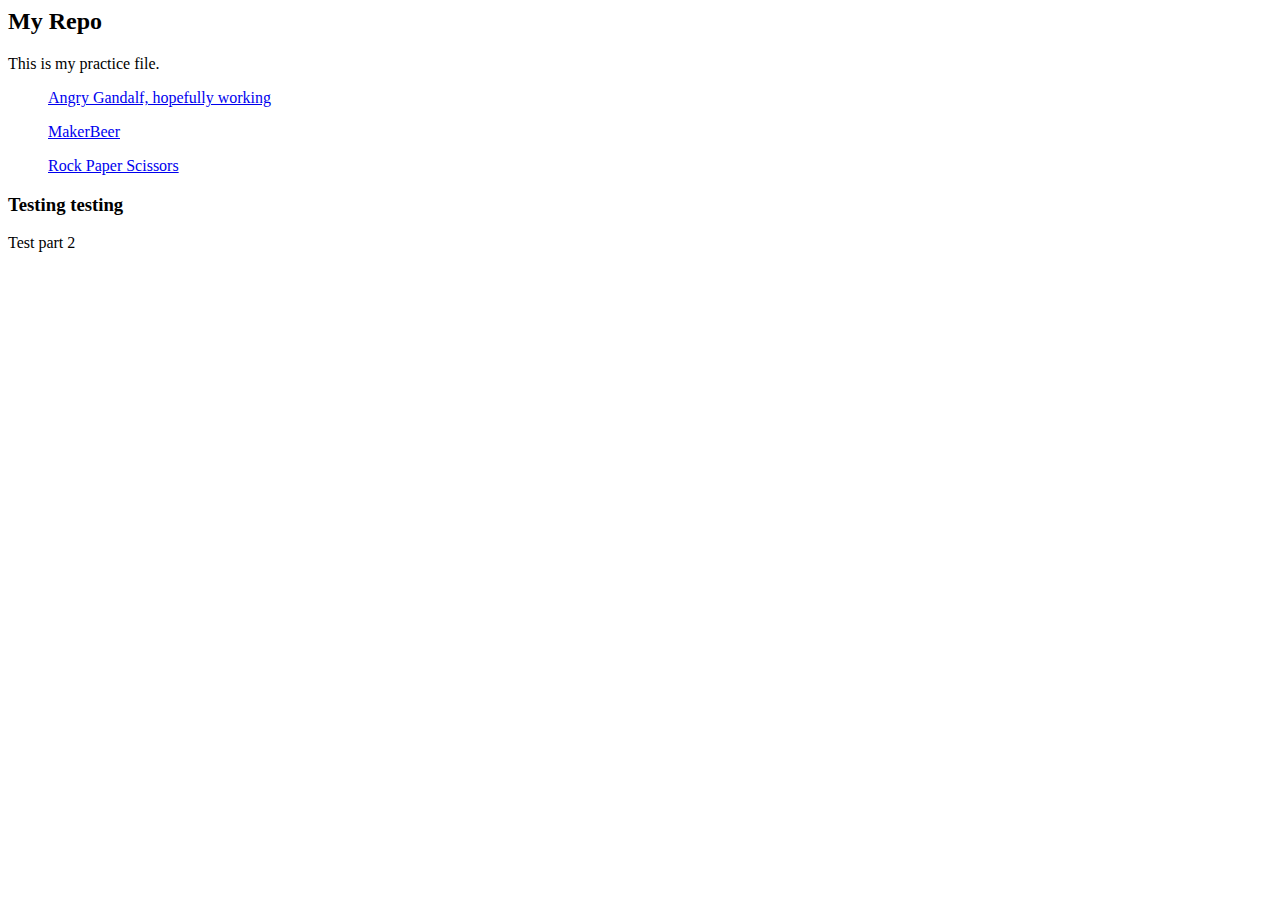
<file: index.html>
<html>
<head>
	<title>Main Page</title>
</head>
<body>

<div>
<h2>My Repo</h2>
<p>This is my practice file.</p>
<ul><a href="http://jessicatuan.github.io/exercises/angry-gandalf.html">Angry Gandalf, hopefully working<a></ul>
<ul><a href="http://jessicatuan.github.io/exercises/beer.html">MakerBeer</a></ul>
<ul><a href="http://jessicatuan.github.io/exercises/rps.html">Rock Paper Scissors</a></ul>

	
</div>

<h3>Testing testing</h3>
<p>Test part 2</p>
<script>

var divideBy = function(num1, num2) {
	return num1/num2;
};

var result = divideBy(50, 2);
console.log('Result should be 25:', result);

result = divideBy(40, 10);
console.log('Result should be 4:', result);

result = divideBy(99, 3);
console.log('Result should be 33:', result);

</script>
</body>
</html>
</file>
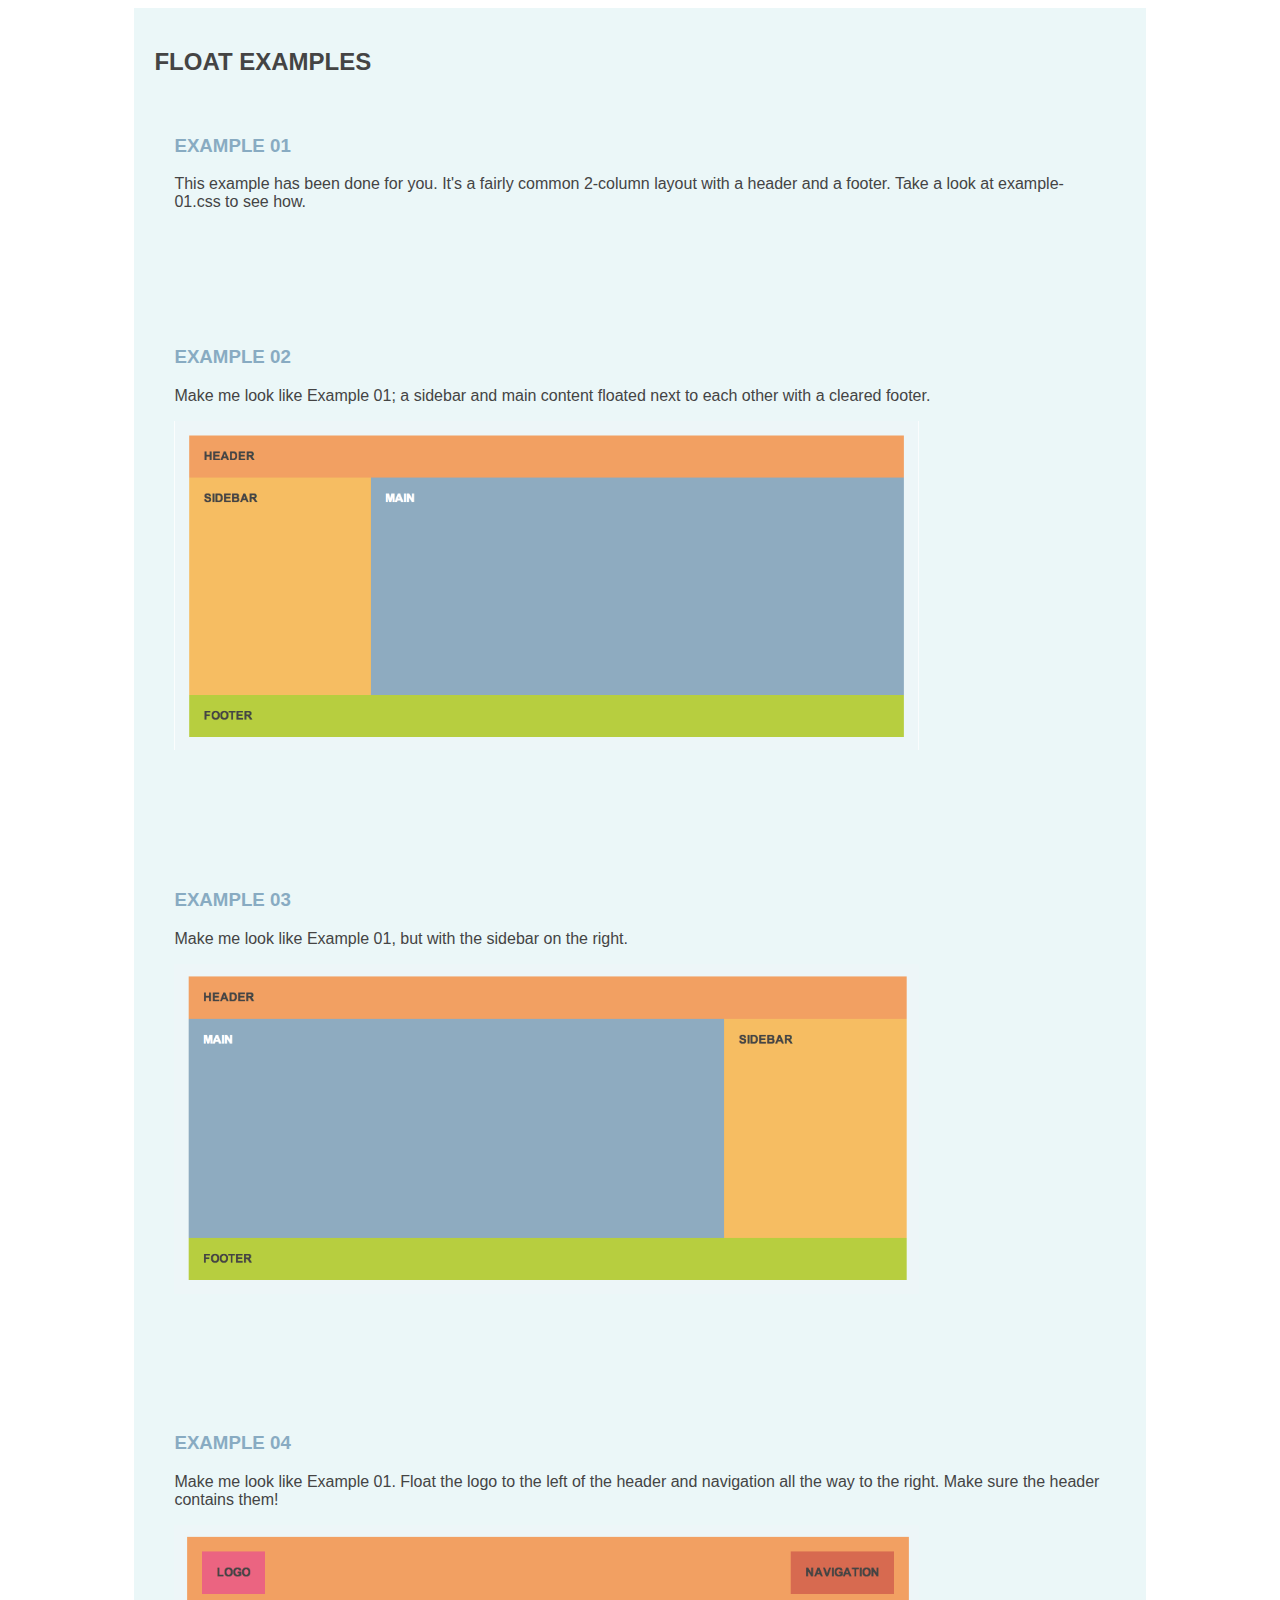
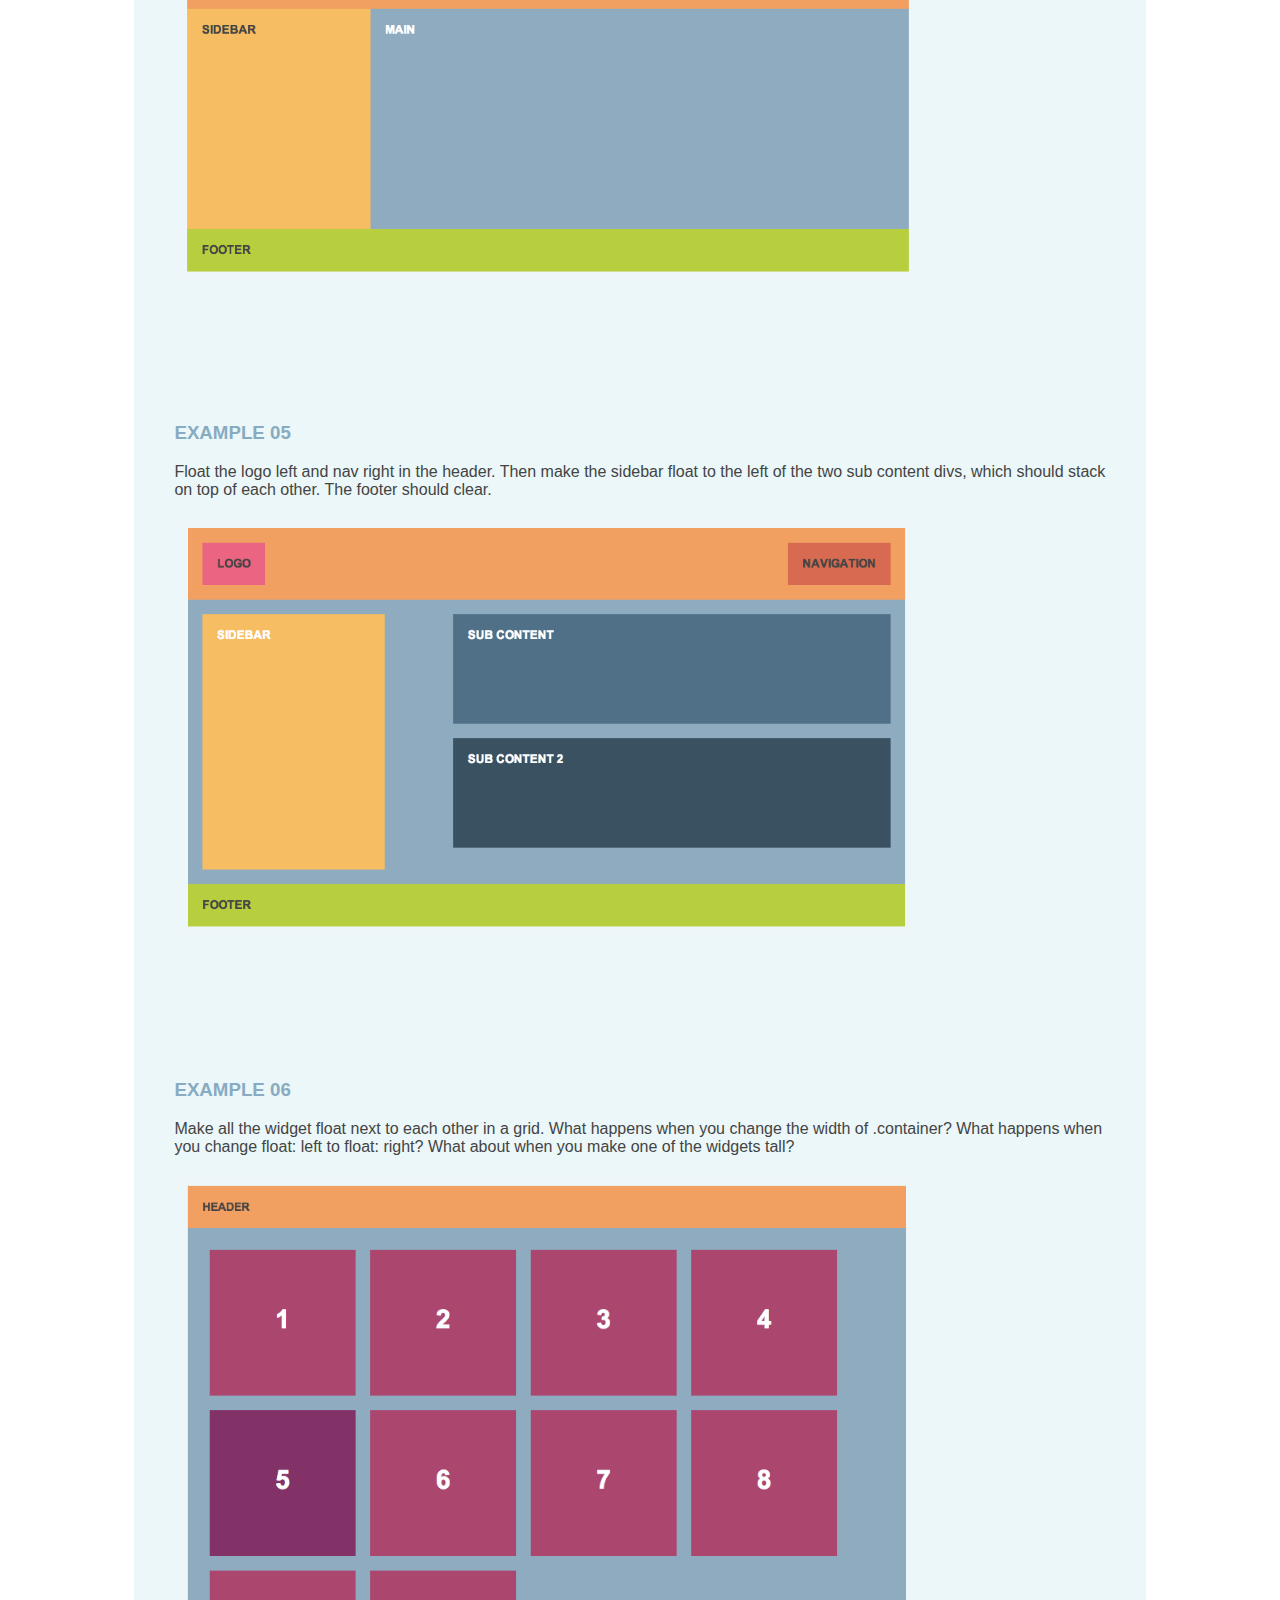
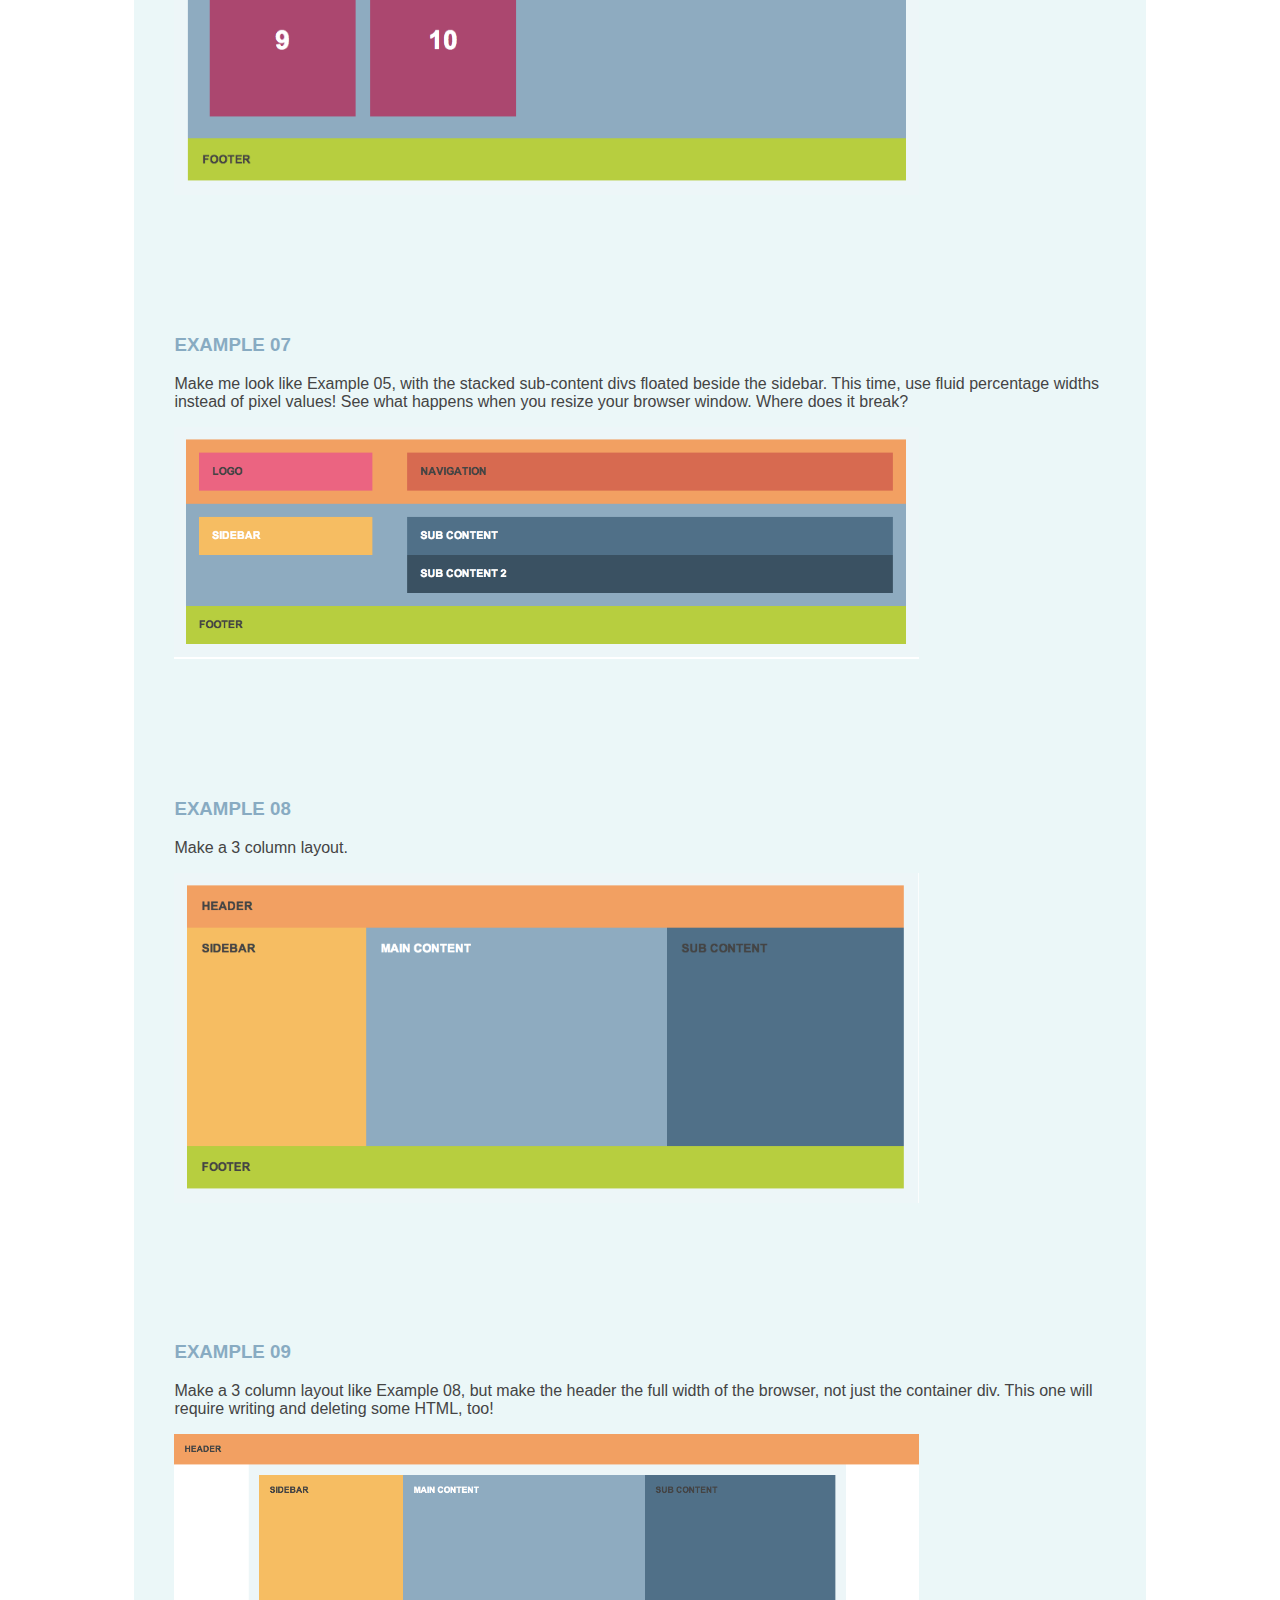
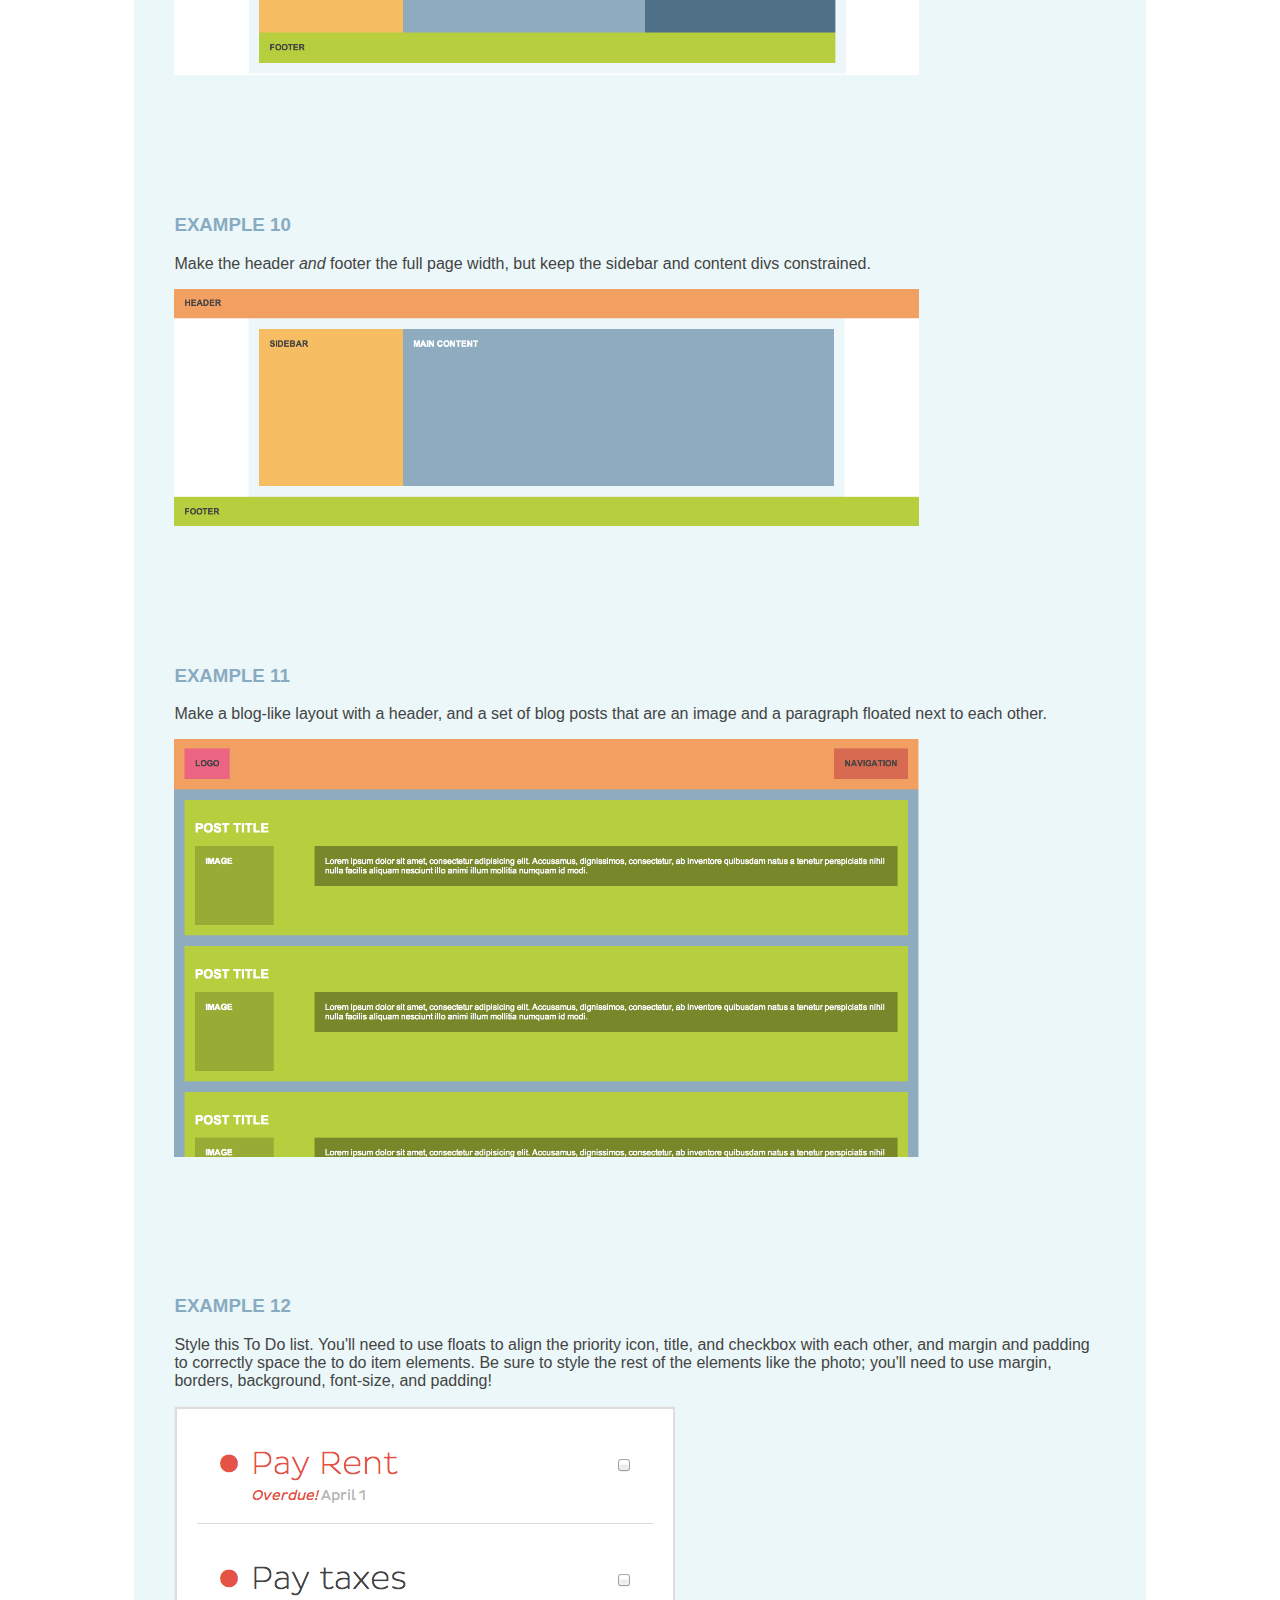
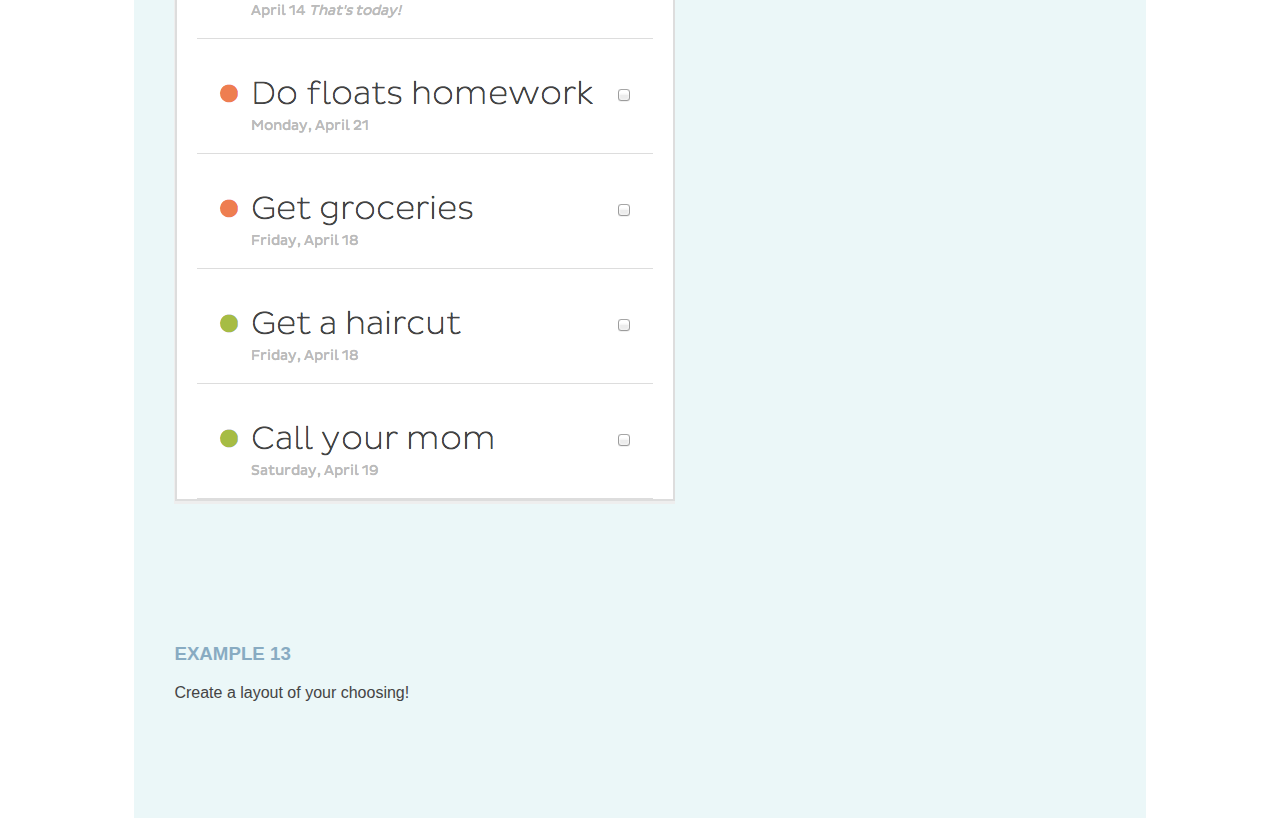
<file: floats/index.html>
<!DOCTYPE html>
	<head>
		<title>Float Exercises | MakerSquare</title>
		<meta name="viewport" content="width=device-width, initial-scale=1">
		<link rel="stylesheet" href="style.css">
	</head>
	
	<body>
	<div class="container index">
		<h2>Float Examples</h2>
	
		<!-- Example 01 -->
		<div class="example">
			<h3><a href="example-01.html">Example 01</a></h3>
			<p>This example has been done for you. It's a fairly common 2-column layout with a header and a footer. Take a look at example-01.css to see how.</p>
		</div>

		<!-- Example 02 -->
		<div class="example">
			<h3><a href="example-02.html">Example 02</a></h3>
			<p>Make me look like Example 01; a sidebar and main content floated next to each other with a cleared footer.</p>
			<p><img src="screenshots/example-02.png"></p>
		</div>

		<!-- Example 03 -->
		<div class="example">
			<h3><a href="example-03.html">Example 03</a></h3>
			<p>Make me look like Example 01, but with the sidebar on the right.</p>
			<p><img src="screenshots/example-03.png"></p>
		</div>

		<!-- Example 04 -->
		<div class="example">
			<h3><a href="example-04.html">Example 04</a></h3>
			<p>Make me look like Example 01. Float the logo to the left of the header and navigation all the way to the right. Make sure the header contains them!</p>
			<p><img src="screenshots/example-04.png"></p>
		</div>

		<!-- Example 05 -->
		<div class="example">
			<h3><a href="example-05.html">Example 05</a></h3>
			<p>Float the logo left and nav right in the header. Then make the sidebar float to the left of the two sub content divs, which should stack on top of each other. The footer should clear.</p>
			<p><img src="screenshots/example-05.png"></p>
		</div>

		<!-- Example 06 -->
		<div class="example">
			<h3><a href="example-06.html">Example 06</a></h3>
			<p>Make all the widget float next to each other in a grid. What happens when you change the width of .container? What happens when you change float: left to float: right? What about when you make one of the widgets tall?</p>
			<p><img src="screenshots/example-06.png"></p>
		</div>

		<!-- Example 07 -->
		<div class="example">
			<h3><a href="example-07.html">Example 07</a></h3>
			<p>Make me look like Example 05, with the stacked sub-content divs floated beside the sidebar. This time, use fluid percentage widths instead of pixel values! See what happens when you resize your browser window. Where does it break?</p>
			<p><img src="screenshots/example-07.png"></p>
		</div>

		<!-- Example 08 -->
		<div class="example">
			<h3><a href="example-08.html">Example 08</a></h3>
			<p>Make a 3 column layout.</p>
			<p><img src="screenshots/example-08.png"></p>
		</div>

		<!-- Example 09 -->
		<div class="example">
			<h3><a href="example-09.html">Example 09</a></h3>
			<p>Make a 3 column layout like Example 08, but make the header the full width of the browser, not just the container div. This one will require writing and deleting some HTML, too!</p>
			<p><img src="screenshots/example-09.png"></p>
		</div>

		<!-- Example 10 -->
		<div class="example">
			<h3><a href="example-10.html">Example 10</a></h3>
			<p>Make the header <em>and</em> footer the full page width, but keep the sidebar and content divs constrained.</p>
			<p><img src="screenshots/example-10.png"></p>
		</div>

		<!-- Example 11 -->
		<div class="example">
			<h3><a href="example-11.html">Example 11</a></h3>
			<p>Make a blog-like layout with a header, and a set of blog posts that are an image and a paragraph floated next to each other.</p>
			<p><img src="screenshots/example-11.png"></p>
		</div>

		<!-- Example 12 -->
		<div class="example">
			<h3><a href="example-12.html">Example 12</a></h3>
			<p>Style this To Do list. You'll need to use floats to align the priority icon, title, and checkbox with each other, and margin and padding to correctly space the to do item elements. Be sure to style the rest of the elements like the photo; you'll need to use margin, borders, background, font-size, and padding!</p>
			<p><img src="screenshots/example-12.png"></p>
		</div>


		<!-- Example 13 -->
		<div class="example">
			<h3><a href="example-13.html">Example 13</a></h3>
			<p>Create a layout of your choosing!</p>
		</div>

	</div>
	</body>
</html>
</file>
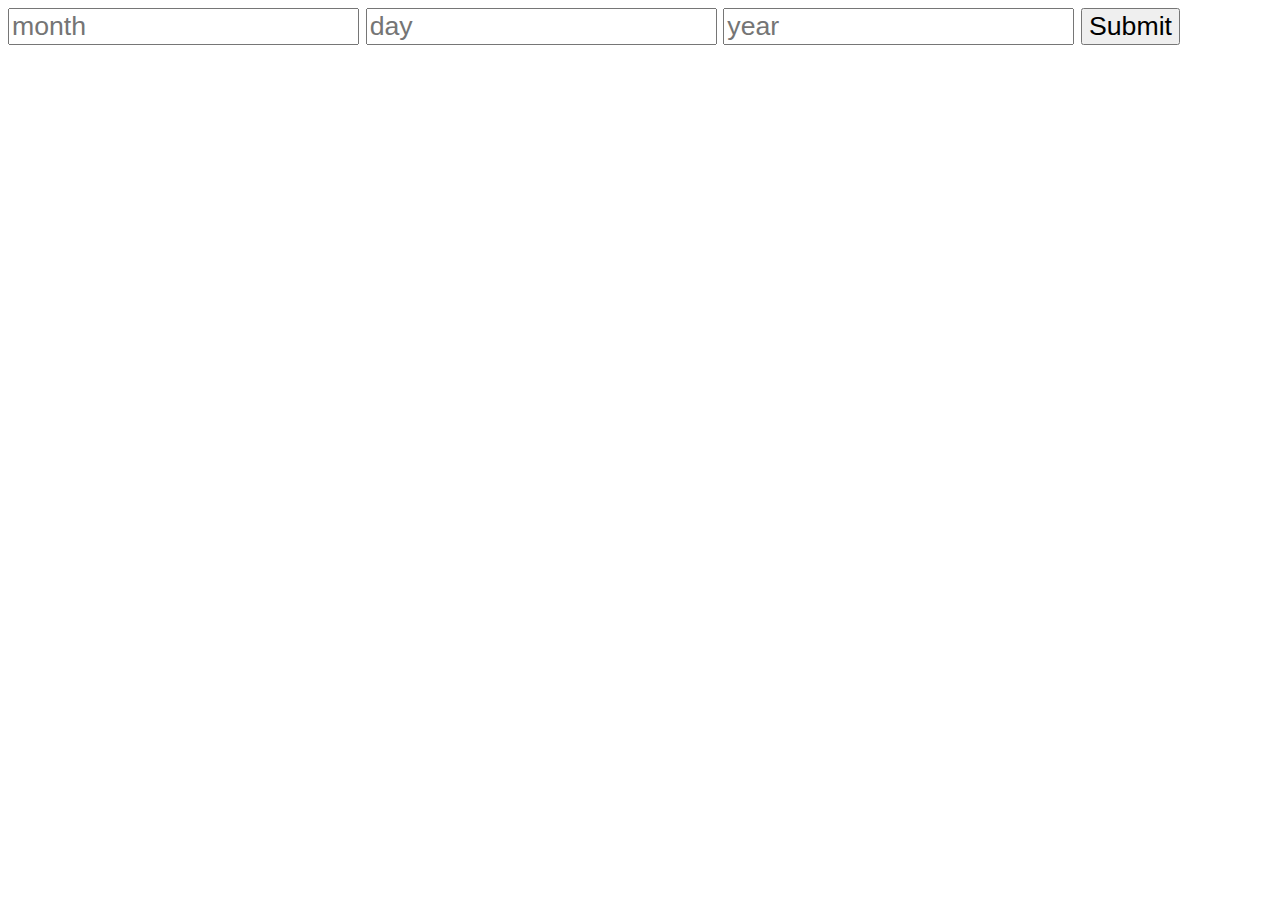
<file: beer.html>
<html>
<head>
	<title></title>
	<style>
		body, input, button {
			font-size: 20pt;
		}
	</style>
</head>
<body>
 
	<form id="userBday" >
		<input id="month" placeholder="month" />
		<input id="day" placeholder="day" />
		<input id="year" placeholder="year" />
		<button type="submit">Submit</button>
	</form>
 
<script src="http://ajax.googleapis.com/ajax/libs/jquery/1.10.2/jquery.min.js"></script>
 
<script>
/**
 * Exercise 2 Part 1: ofAge
**/
 
	// Write a function named `ofAge` that:
	var ofAge = function(age){
	    // takes 1 argument: age.
 
	    // calculate if that age is 21 or above.
		if(age >= 21) {
			return true;
		} else {
			return false;
		}
 
	};
    // Output true or false based on if the age is above age
 
	console.assert(ofAge(21) === true);
	console.assert(ofAge(22) === true);
	console.assert(ofAge(18) === false);
	console.assert(ofAge(0) === false);
	console.assert(ofAge(-2) === false);
 
 
/**
 * Exercise 2 Part 2: getAge
**/
 
    function calculateAge(birthMonth, birthDay, birthYear) {
 
        // Get Todays Date
        var todayDate = new Date(),
            todayYear = todayDate.getFullYear(),
            todayMonth = todayDate.getMonth(),
            todayDay = todayDate.getDate();
 
        // Calculate Age
        var age = todayYear - birthYear;
 
        // Check month discrepancies
        if (todayMonth < (birthMonth - 1)) {
            age--;
        }
 
        // Check day discrepancies
        if (((birthMonth - 1) == todayMonth) && (todayDay < birthDay)) {
            age--;
        }
 
        // @return {Number} age
        return age;
    }
 
    console.assert(calculateAge(12,1,1988) === 25);
    console.assert(calculateAge(6,11,1990) === 24);
    console.assert(calculateAge(8,19,1988) === 25);
    console.assert(calculateAge(10,24,1988) === 25);
    console.assert(calculateAge(4,11,1989) === 25);
    console.assert(calculateAge(1,1,2000) === 14);
 
 
 
	/**
	 * Exercise 2 Part 3: checkOfAge
	**/
 
	// Write a function named `checkOfAge` that:
	var checkOfAge = function(month, day, year) {
	    // takes 3 arguments: month, day, year.
	    
	    // Use the calculateAge function to calculate the age.
	    var age = calculateAge(month,day,year);
 
	    // calculate if that age is 21 or above.
	    var checkAge = ofAge(age)
 
	    // Output true or false based on if the age is above age
	    return checkAge;
 
	};
 
	console.assert(checkOfAge(12,01,1988) === true);
	console.assert(checkOfAge(1,1,1993) === true);
	console.assert(checkOfAge(1,1,2001) === false);
 
     		console.log(window);
	
	$("#userBday").on('submit', function(e){
     	e.preventDefault();
 
     	var month = $("#month").val()
     	var day = $("#day").val()
     	var year = $("#year").val()
 
     	var checkAge = checkOfAge(month,day,year);
     	if(checkAge){
			alert('TURN DOWN FOR WHAT!!!');
			window.location = 'https://www.youtube.com/watch?v=HMUDVMiITOU';
     	} else {
     		alert('Sorry. You\'re too young');
     		window.location = "http://www.nickjr.com";
     	}
	});
 
</script>
</body>
</html>
</file>
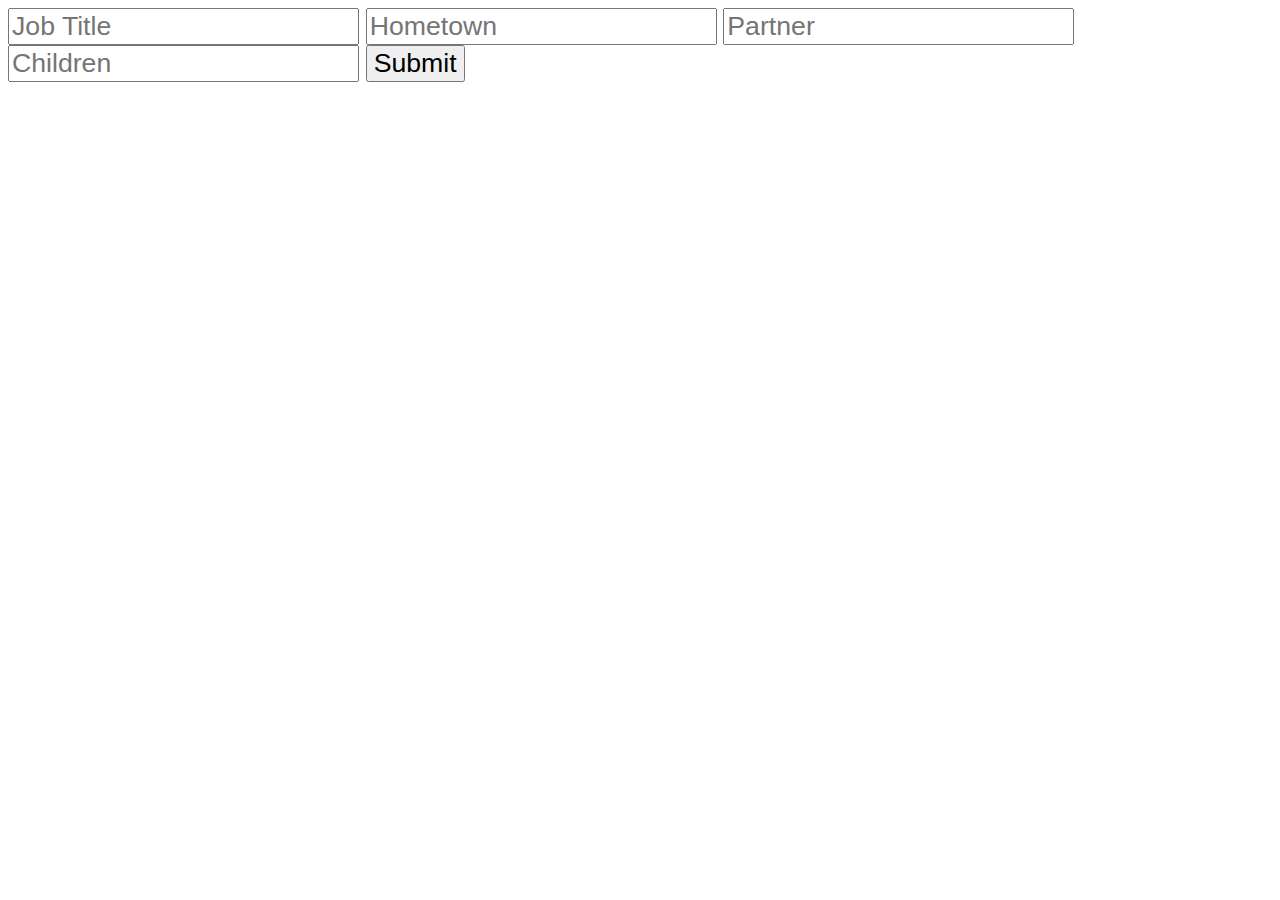
<file: lifeline.html>
<html>
<head>
	<title></title>
	<style>
		body, input, button {
			font-size: 20pt;
		}
	</style>
</head>
<body>
 
	<form>
		<input type="text" id="jobTitle" placeholder="Job Title" />
		<input type="text" id="hometown" placeholder="Hometown" />
		<input type="text" id="partner" placeholder="Partner" />
		<input type="text" id="children" placeholder="Children" />
		<button type="submit" id="submit" >Submit</button>
	</form>
	<div id="message"></div>
    <script src="http://ajax.googleapis.com/ajax/libs/jquery/1.10.2/jquery.min.js"></script>
 
	<script>
 
	/**
	 * @exercise 1 - lifeLine
	 * @description takes children, partner's name, hometown, and job
	 * @returns 'You are a W from X and married to Y  with Z kids.'
	**/
 
	// Create function with name tellFortune and appropriate parameters
	// Take 4 arguments: number of children, partner's name, hometown, job title.
		
		var lifeLine = function( jobTitle, hometown, partner, children ) {
 
		  // Get first letter and make it lowercase
		  var firstLetter = jobTitle.charAt(0).toLowerCase();
		  // Check if first letter of jobTitle is a, e , i, o, or u
		  if(firstLetter === 'a' || firstLetter === 'e' || firstLetter === 'i' || firstLetter === 'o' || firstLetter === 'u') {
 
			  	var a = 'an ';
 
		  } else {
		  		var a = 'a ';
		  }
 
		  // Define string variable that will have that output
		  var whateverYouWant = "You are " + a + jobTitle + " from " + hometown + " and married to " + partner + " with " + children + " kids."; 
		  // Return that string
		  return whateverYouWant;
 
		};
 
	$("#submit").on('click', function (e){
		e.preventDefault();
		var jobTitle = $("#jobTitle").val();
		var hometown = $("#hometown").val();
		var partner = $("#partner").val();
		var children = $("#children").val();
 
		var message = lifeLine(jobTitle,hometown,partner,children);
 
		$("#message").html(message);
	});
	
	</script>
 
</body>
</html>
</file>
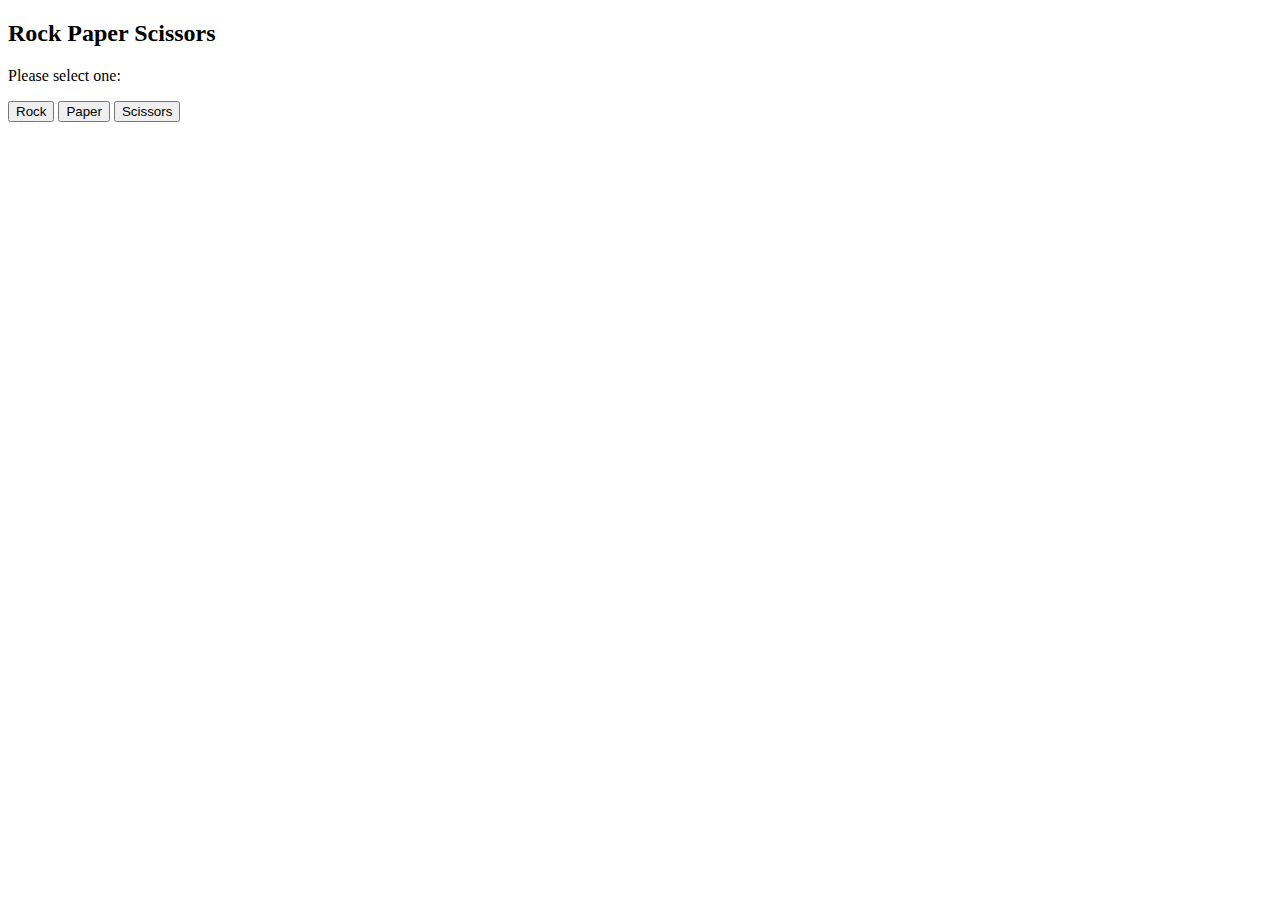
<file: rps.html>
<!DOCTYPE html>
<html>
    <head>
        <meta charset="utf-8">
        <meta http-equiv="X-UA-Compatible" content="IE=edge">
        <title>Rock Paper Scissors</title>
        <meta name="description" content="">
        <meta name="viewport" content="width=device-width, initial-scale=1">

        <!-- Place favicon.ico and apple-touch-icon.png in the root directory -->
    </head>
    <body>

        <div>
            <h2> Rock Paper Scissors </h2>
            
                <p> Please select one: </p>

                <button id="rock">Rock</button>
                <button id="paper">Paper</button>
                <button id="scissors">Scissors</button>
            
              
        </div>
        <div id="computerthrows"></div> 
        <p></p>
        <div id="score"></div> 


        <!-- Add your site or application content here -->
        
        <script src="http://ajax.googleapis.com/ajax/libs/jquery/1.10.2/jquery.min.js"></script>
        <script>window.jQuery || document.write('<script src="js/vendor/jquery-1.10.2.min.js"><\/script>')</script>

        <script type="text/javascript">
            
        var yourScore = 0;
        var computerScore = 0;
        var ties = 0;

        function computerChoice (){
          
          var computerChoice = Math.random();
            if (computerChoice <0.34){
                return "rock";
            
            }else if(computerChoice <=0.67){
                return "paper";
            
            }else{
            return "scissors";
            }
        }

        function compare (choice1, choice2) {
            
            if (choice1 === choice2) {
                ties += 1;
            return("The computer threw the same, it's a tie.");
            } 
    
            if (choice1 === "rock") {
                if (choice2 === "scissors") {
                    yourScore += 1;
                    return("The computer threw scissors, you win.");

                }else {
                    computerScore +=1;
                return("The computer threw paper, you lose.");
                }
            }
    
            if (choice1 === "paper") {
                if (choice2 === "rock") {
                    yourScore += 1;
                    return("The computer threw rock, you win.");
                } else {
                    computerScore +=1;
                    return ("The computer threw scissors, you lose");
                }
            }
    
            if (choice1 === "scissors") {
                if (choice2 === "paper") {
                    yourScore +=1;
                    return("The computer threw paper, you win.");
                } else {
                    computerScore +=1;
                    return ("The computer threw rock, you lose");
                }
            }
    
        };
         
        console.time('My kewl timer');

            // Event Handler
            $("button").on('click', function (e) {
                e.preventDefault();
            var result = compare(this.id, computerChoice());
            $("#computerthrows").html(result);
            $("#score").html("All time Score: " + yourScore + " - " + computerScore + " - " + ties);
            });

        console.timeEnd('My kewl timer');

            // $("#Paper").on('click', function (e) {
            //     e.preventDefault();
            // var result = compare("paper", computerChoice());
            // $("#computerthrows").html(result);
            // $("#score").html("All time Score: " + yourScore + " - " + computerScore + " - " + ties);
            // });

            // $("#Scissors").on('click', function (e) {
            //     e.preventDefault();
            // var result = compare("scissors", computerChoice());
            // $("#computerthrows").html(result);
            // $("#score").html("All time Score: " + yourScore + " - " + computerScore + " - " + ties);
            // });


        </script>
    </body>
</html>
</file>
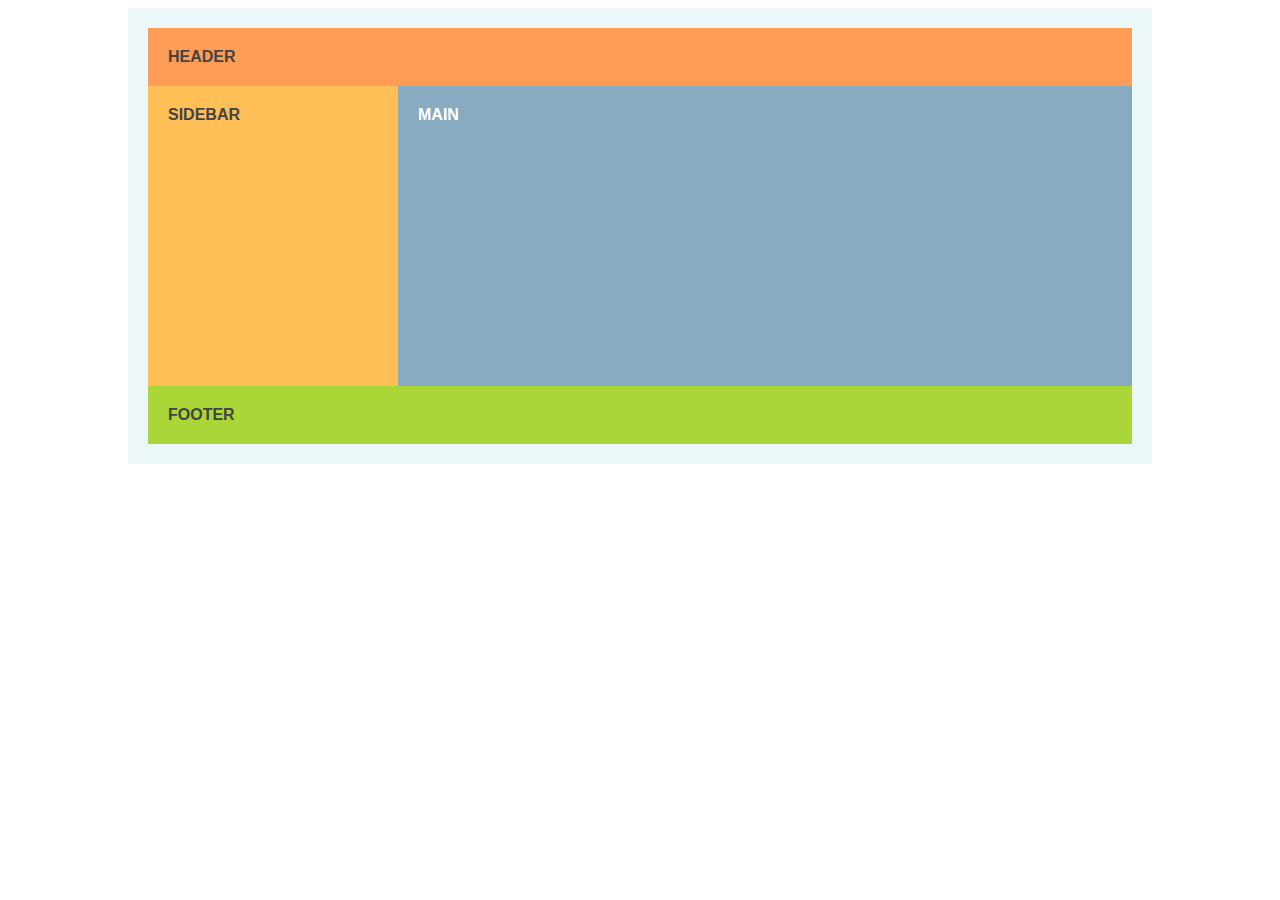
<file: floats/example-01.html>
<!DOCTYPE html>
	<head>
		<title>Example 01 | MakerSquare Float Exercises</title>
		<meta name="viewport" content="width=device-width, initial-scale=1">
		<link rel="stylesheet" href="style.css">
		<link rel="stylesheet" href="example-01.css">
	</head>

	<body>
	<!-- This example has been done for you. It's a fairly common 2-column layout with a header and a footer. Take a look at example-01.css to see how. -->
		<div class="container">
			<div class="header">header</div>
			<div class="sidebar">sidebar</div>
			<div class="main-content">main</div>
			<div class="footer">footer</div>
		</div>

	</body>
</html>
</file>
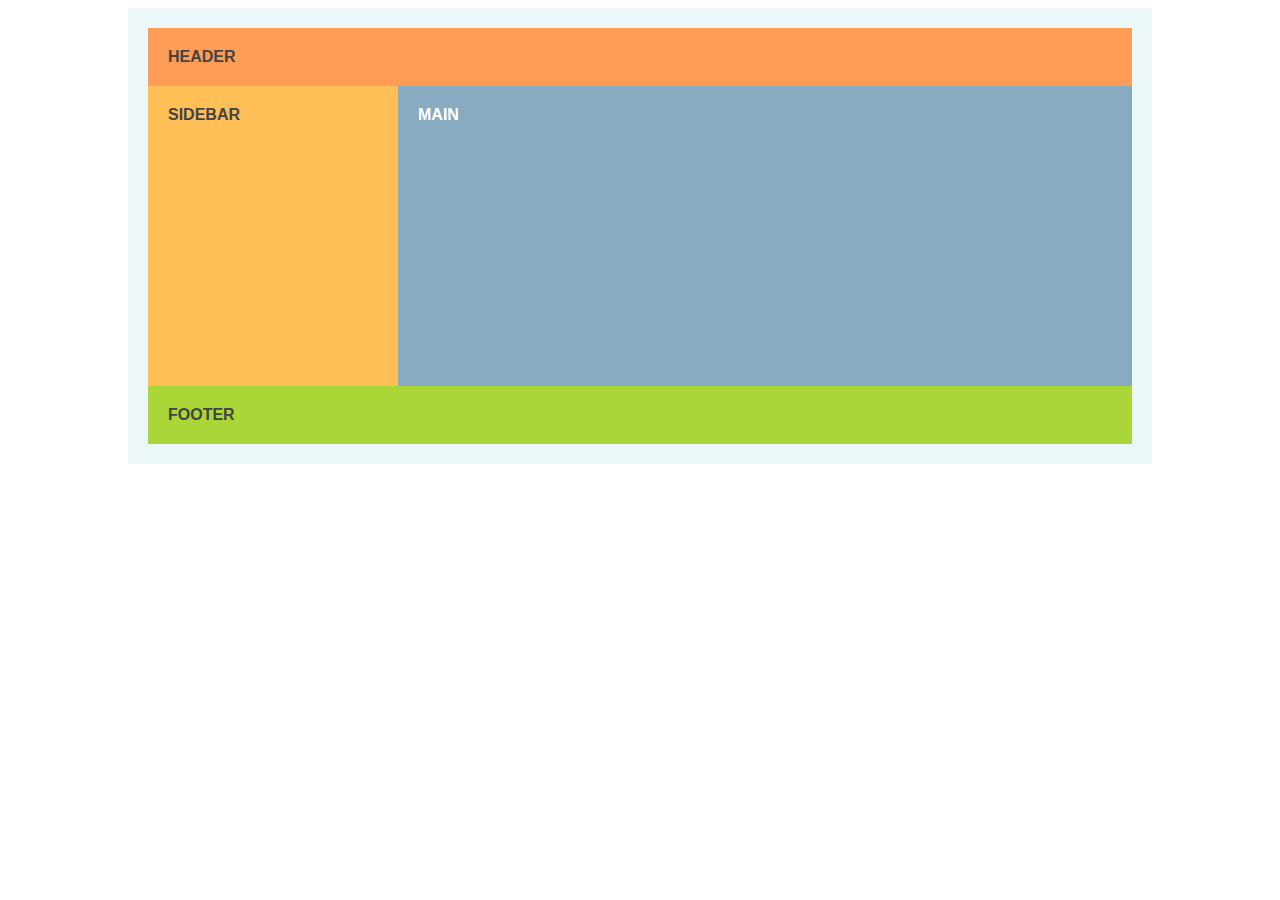
<file: floats/example-02.html>
<!DOCTYPE html>
	<head>
		<title>Example 02 | MakerSquare Float Exercises</title>
		<meta name="viewport" content="width=device-width, initial-scale=1">
		<link rel="stylesheet" href="style.css">
		<link rel="stylesheet" href="example-02.css">
	</head>

	<body>
	<!-- Make me look like Example 01; a sidebar and main content floated next to each other with a cleared footer. -->
		<div class="container">
			<div class="header">header</div>
			<div class="sidebar">sidebar</div>
			<div class="main-content">main</div>
			<div class="footer">footer</div>
		</div>

	</body>
</html>
</file>
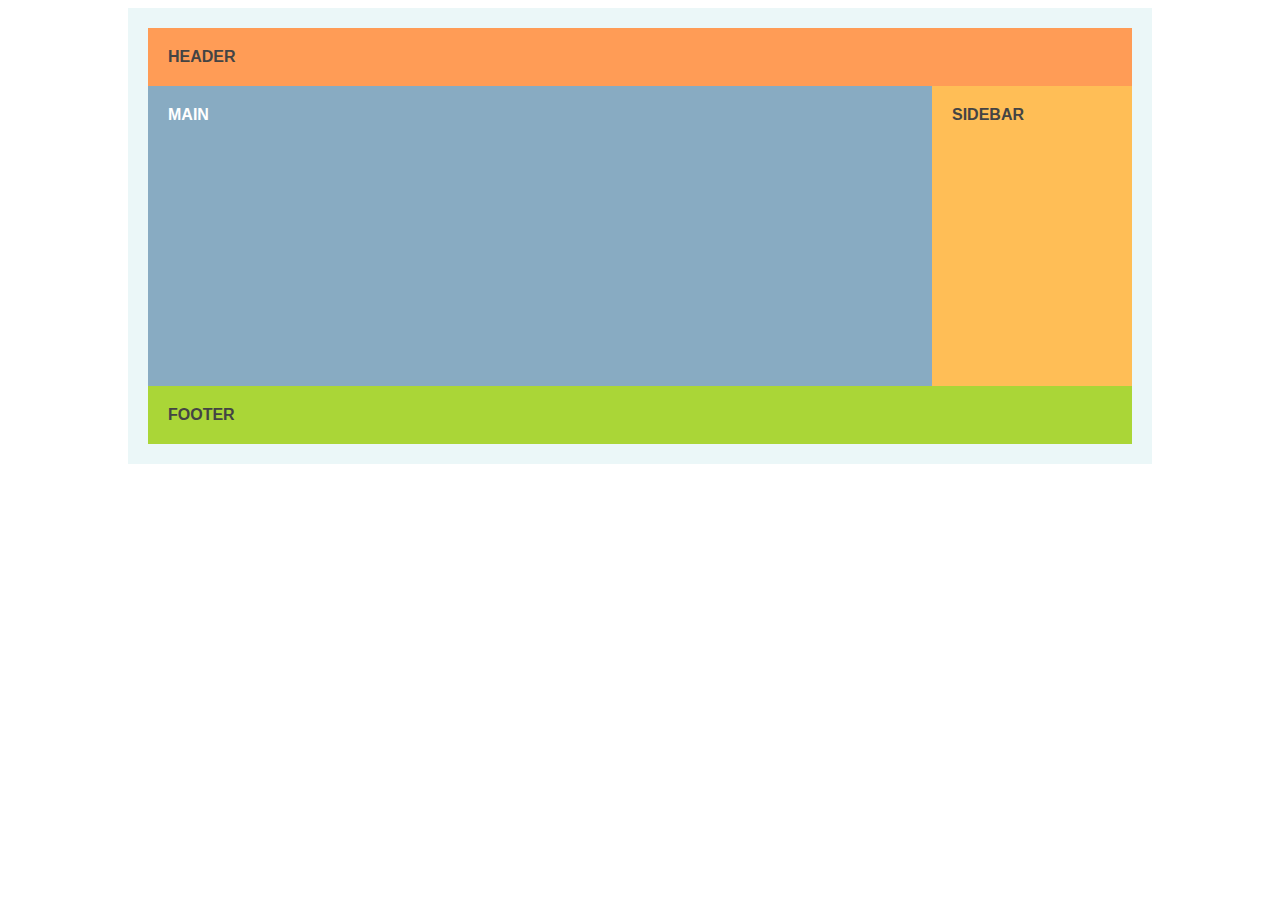
<file: floats/example-03.html>
<!DOCTYPE html>
	<head>
		<title>Example 03 | MakerSquare Float Exercises</title>
		<meta name="viewport" content="width=device-width, initial-scale=1">
		<link rel="stylesheet" href="style.css">
		<link rel="stylesheet" href="example-03.css">
	</head>

	<body>
	<!-- Make me look like Example 01, but with the sidebar on the right. -->
		<div class="container">
			<div class="header">header</div>
			<div class="sidebar">sidebar</div>
			<div class="main-content">main</div>
			<div class="footer">footer</div>
		</div>

	</body>
</html>
</file>
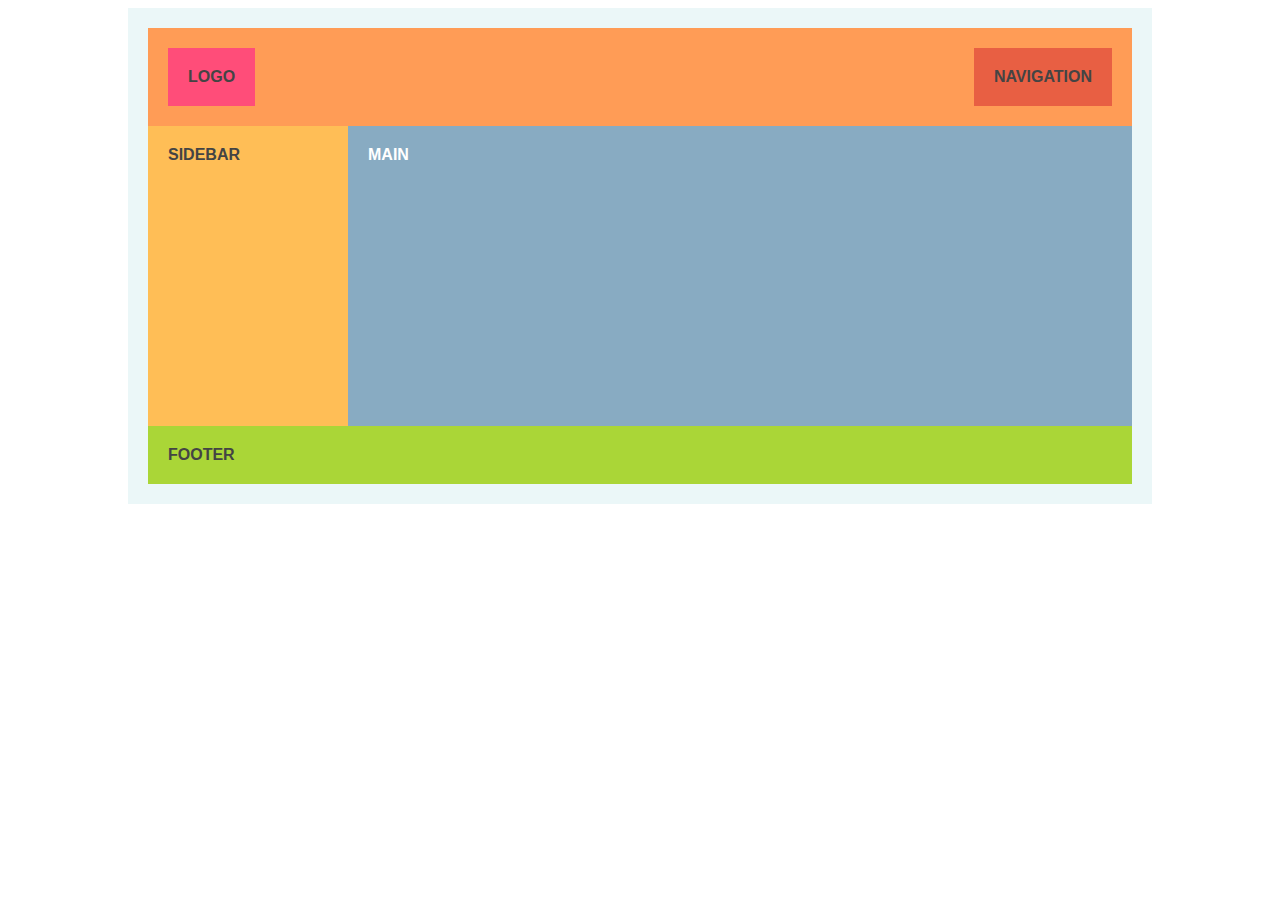
<file: floats/example-04.html>
<!DOCTYPE html>
	<head>
		<title>Example 04 | MakerSquare Float Exercises</title>
		<meta name="viewport" content="width=device-width, initial-scale=1">
		<link rel="stylesheet" href="style.css">
		<link rel="stylesheet" href="example-04.css">
	</head>

	<body>
	<!-- Make me look like Example 01. Float the logo to the left of the header and navigation all the way to the right. Make sure the header contains them!  -->
		<div class="container">
			<div class="header">
				<div class="logo">logo</div>
				<div class="navigation">navigation</div>
			</div>
			<div class="sidebar">sidebar</div>
			<div class="main-content">main</div>
			<div class="footer">footer</div>
		</div>

	</body>
</html>
</file>
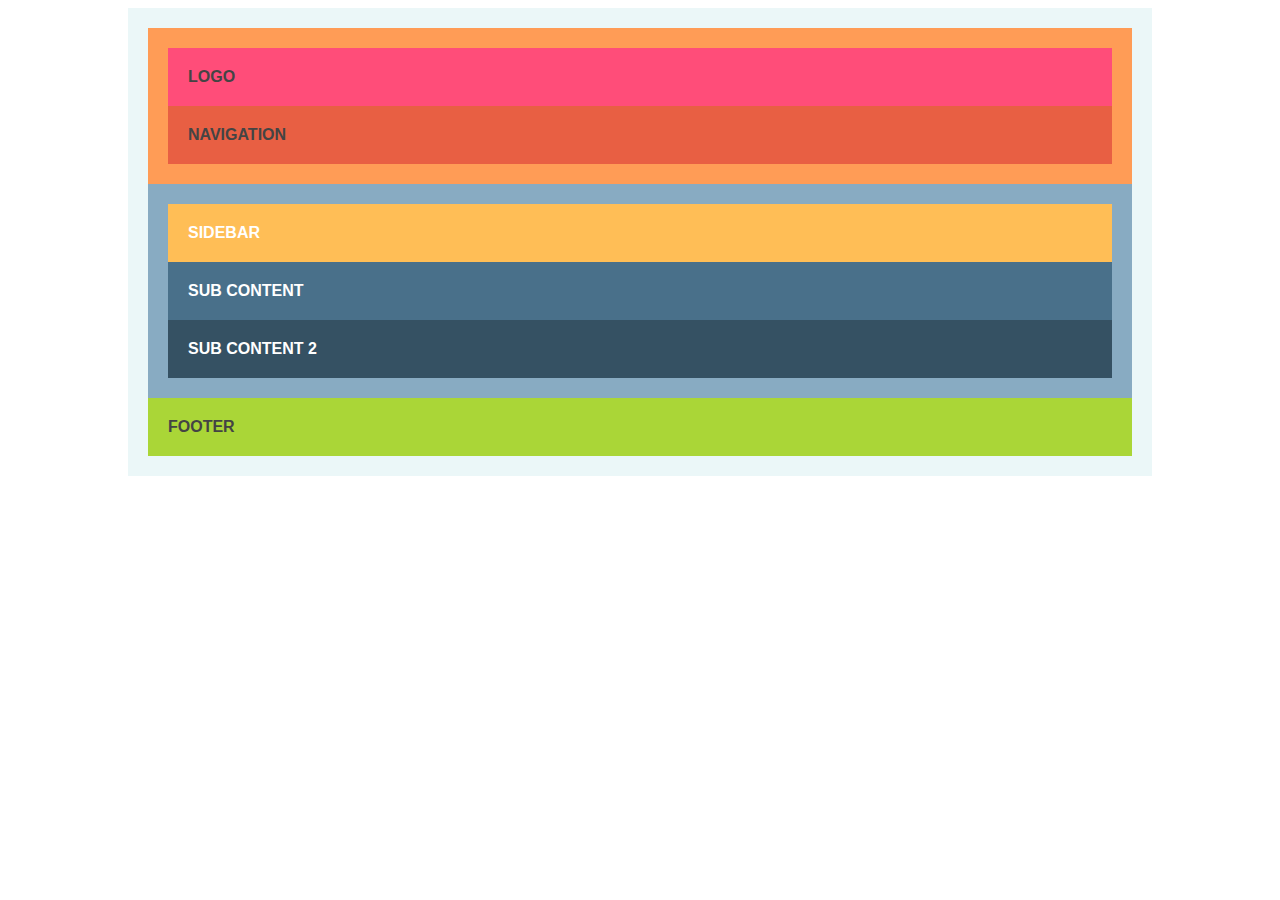
<file: floats/example-05.html>
<!DOCTYPE html>
	<head>
		<title>Example 05 | MakerSquare Float Exercises</title>
		<meta name="viewport" content="width=device-width, initial-scale=1">
		<link rel="stylesheet" href="style.css">
		<link rel="stylesheet" href="example-05.css">
	</head>

	<body>
	<!-- Float the logo left and nav right in the header. Then make the sidebar float to the left of the two sub content divs, which should stack on top of each other. The footer should clear. -->
		<div class="container">
			<div class="header">
				<div class="logo">logo</div>
				<div class="navigation">navigation</div>
			</div>
			<div class="main-content">
				<div class="sidebar">sidebar</div>
				<div class="sub-content">sub content</div>
				<div class="sub-content-2">sub content 2</div>
			</div>
			<div class="footer">footer</div>
		</div>

	</body>
</html>
</file>
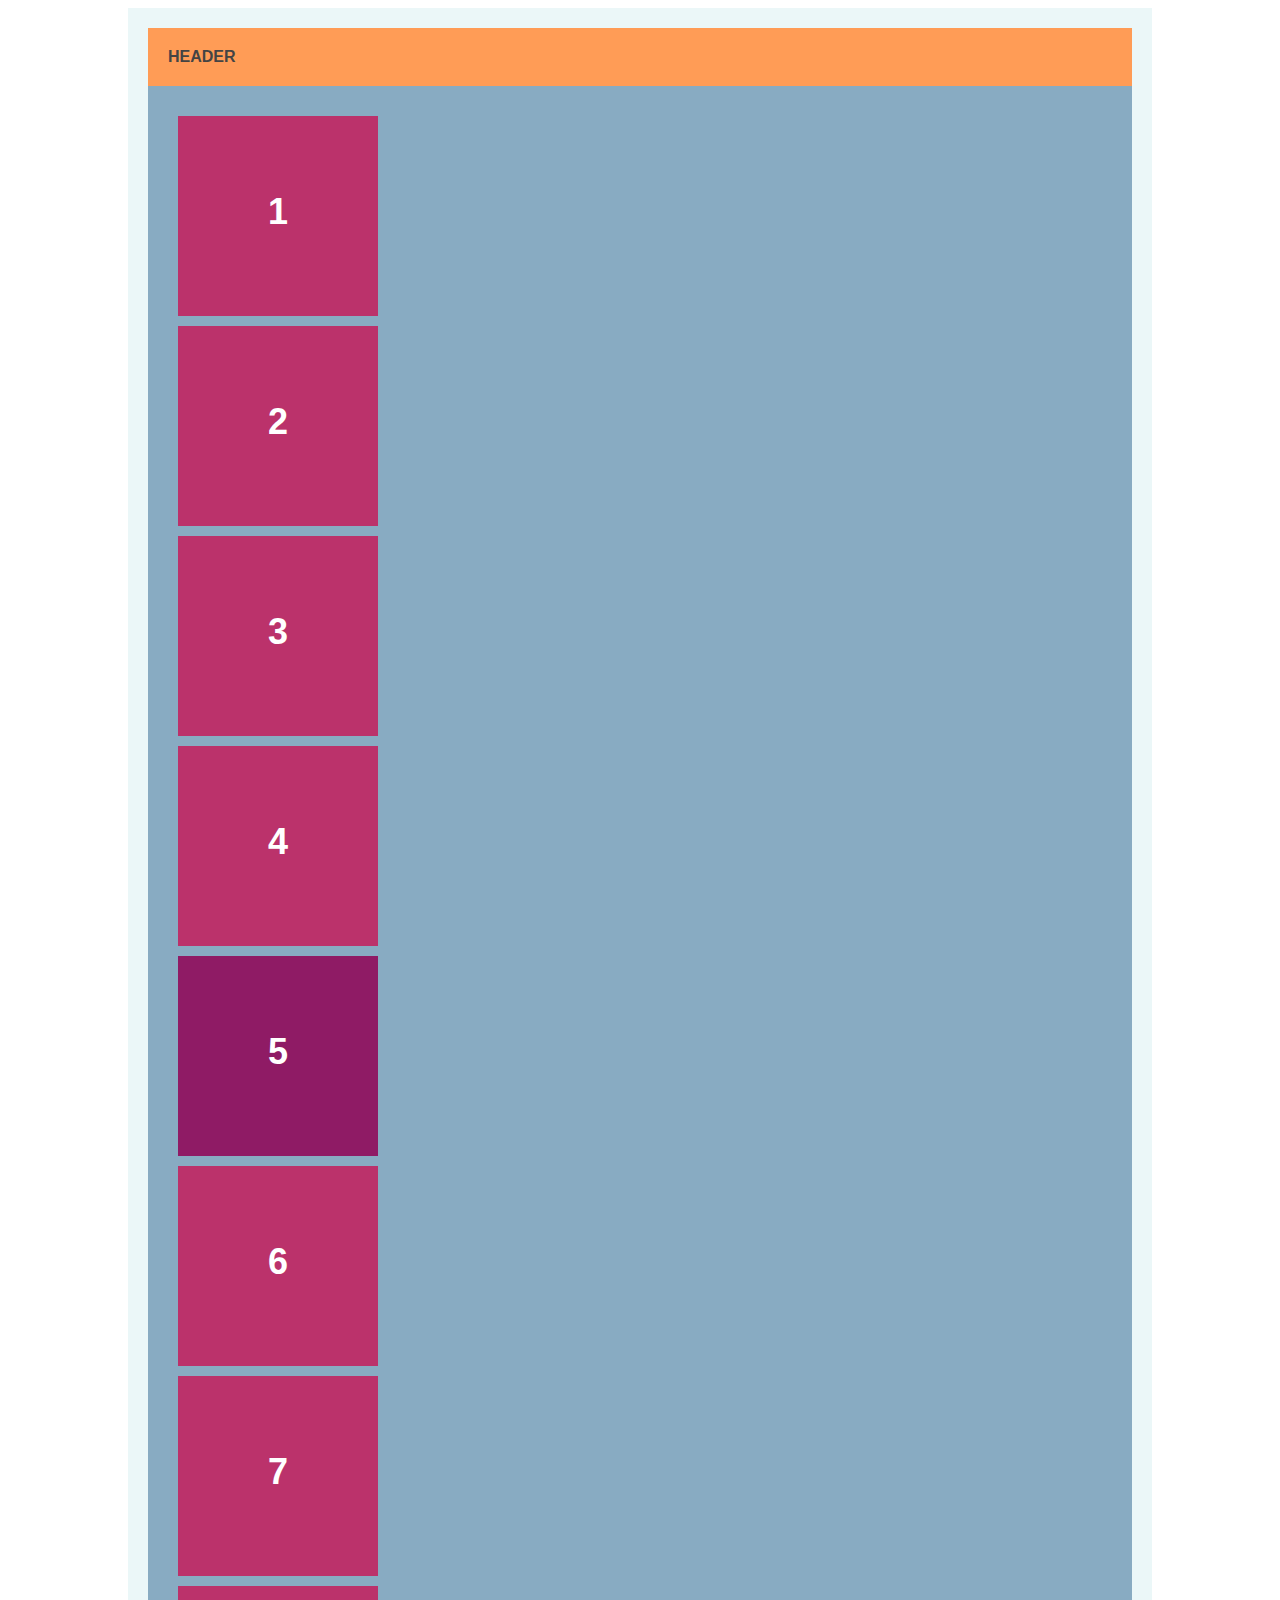
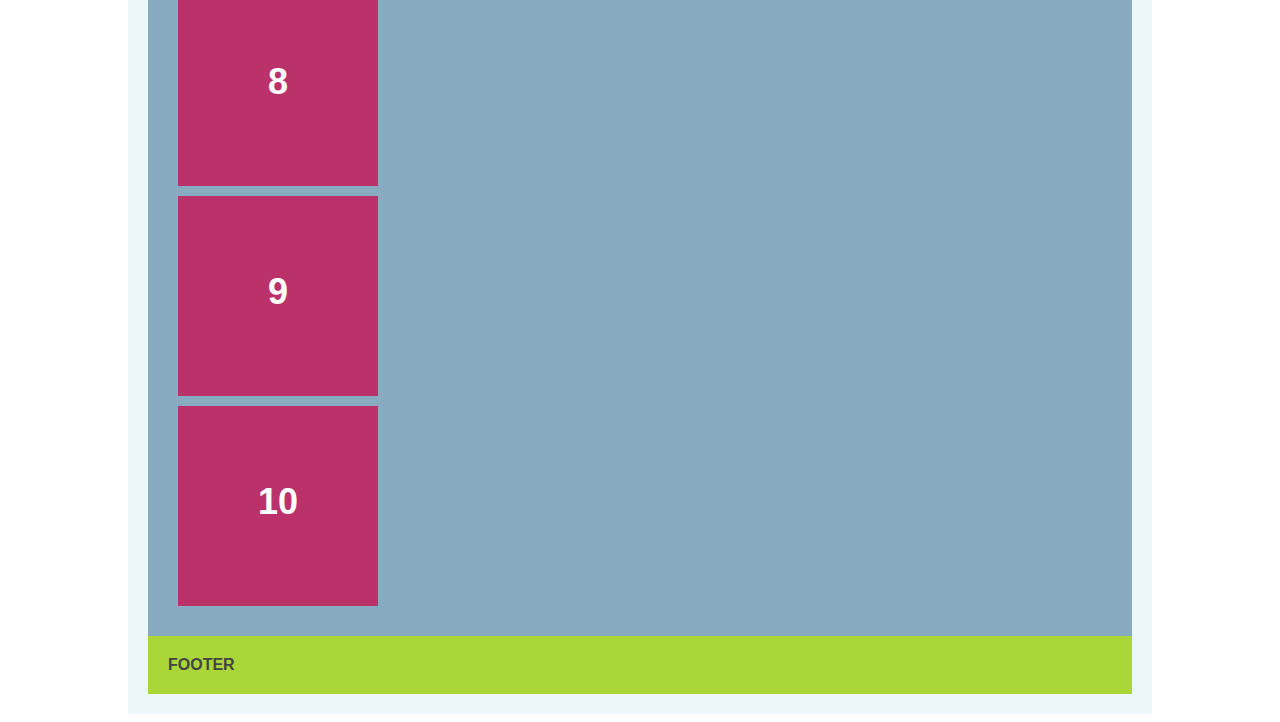
<file: floats/example-06.html>
<!DOCTYPE html>
	<head>
		<title>Example 06 | MakerSquare Float Exercises</title>
		<meta name="viewport" content="width=device-width, initial-scale=1">
		<link rel="stylesheet" href="style.css">
		<link rel="stylesheet" href="example-06.css">
	</head>

	<body>
	<!-- Make all the widget float next to each other in a grid. What happens when you change the width of .container? What happens when you change float: left to float: right? What about when you make one of the widgets tall?  -->
		<div class="container">
			<div class="header">
				header
			</div>
			<div class="main-content">
				<div class="widget">1</div>
				<div class="widget">2</div>
				<div class="widget tall">3</div>
				<div class="widget">4</div>
				<div class="widget fix">5</div>
				<div class="widget">6</div>
				<div class="widget">7</div>
				<div class="widget">8</div>
				<div class="widget">9</div>
				<div class="widget">10</div>
			</div>
			<div class="footer">footer</div>
		</div>

	</body>
</html>
</file>
<file: floats/style.css>
/* ---------------------------------------------------------- */
/* Float Examples for MakerSquare Front-End Class ----------- */
/* created by Elyse Holladay @elyseholladay ----------------- */
/* ---------------------------------------------------------- */

body {
	background: #fff;
	font-family: Arial, sans-serif;
	color: #444;
}

h1, h2, h3, h4, h5, div {
	text-transform: uppercase;
	font-weight: bold;
}

p {
	text-transform: none;
	font-weight: normal;
}

a, a:active, a:visited {
	text-decoration: none;
	color: #88ABC2;
}
a:hover {
	color: #FFBE56;
}

.example {
	margin-bottom: 60px;
}

.example img {
	max-width: 80%;
}

/* apply box-sizing property and padding to every div, for visual spacing */
div {
	-moz-box-sizing: border-box;
	-webkit-box-sizing: border-box;
	box-sizing: border-box;
	padding: 20px;
 }

.container {
	background: #EBF7F8;
}

.container.index {
	width: 80%;
	margin: 0 auto;
}

.header {
	background: #FF9C56;
}

.logo {
	background: #FF4D79;
}

.navigation {
	background: #E85F43;
}

.sidebar {
	background: #FFBE56;
}

.main-content {
	background: #88ABC2;
	color: #fff;
}

.sub-content {
	background: #49708A;
}

.sub-content-2 {
	background: #355163;
}

.footer {
	background: #AAD637;
}

.post {
	background: #AAD637;
	margin-bottom: 20px;
}

.image {
	background: #8EB22E;
}

.post_excerpt {
	background: #708C24;
	padding: 20px;
	margin: 0;
}

.widget {
	background: #BB326B;
	margin: 10px;
	width: 200px;
	height: 200px;
	font-size: 36px;
	text-align: center;
	padding-top: 75px;
}
</file>
<file: floats/example-01.css>
/* Float Examples for MakerSquare Front-End Class ----------- */
/* created by Elyse Holladay @elyseholladay ----------------- */
/* ---------------------------------------------------------- */

/* Example 01 */

.container {
    width: 1024px; /* fixed width layout */
    margin: 0 auto; /* centers this containing element in the browser viewport */
}

.header {
    /* we don't want the header floated, so nothing to do here! */
}

.sidebar {
    float: left; /* float the sidebar to the left—it will go to the left-most side of its containing element, on a new line after the last non-floated element */
    width: 250px; /* 1024 - 250 = 774px remaining for the main content div. because we used box-sizing, this div will actually be 250px even with 20px of padding on each side. try removing the box-sizing property in style.css and see how that changes the calculated width of this div. */
    height: 300px; /* here, the height property is for visual purposes only. you wouldn't normally add height if there was content. */
}

.main-content {
    float: left; /* you could float right, too, but left is more consistent */
    width: 734px; /* however, this can't actually be 774px because there's 40px of padding, and since we used box-sizing, the padding is removed from the width */
    height: 300px; /* again, for example purposes only */
}

.footer {
    clear: both; /* to clear the floated elements above it. try removing me and see what happens. it might be more obvious if you add some margin to all the elements. */

}


/*div {
    margin: 20px;
}*/

/* if you comment this margin and the footer clear out, you'll be more able to see what happens when you don't clear the footer. but because you added margin, your pixel width values will no longer add up. how can you fix it?
</file>
<file: floats/example-02.css>
/* ---------------------------------------------------------- */
/* Float Examples for MakerSquare Front-End Class ----------- */
/* created by Elyse Holladay @elyseholladay ----------------- */
/* ---------------------------------------------------------- */

/* Example 02 */

.container {
	width: 1024px;
	margin: 0 auto;
}

.header {}

.sidebar {
	float: left;
	width: 250px;
	height: 300px;
}

.main-content {
	float: left;
	height: 300px;
	width: 734px;
	/* hint! */
}

.footer {
	clear: both; /* hint! */
}
</file>
<file: floats/example-03.css>
/* ---------------------------------------------------------- */
/* Float Examples for MakerSquare Front-End Class ----------- */
/* created by Elyse Holladay @elyseholladay ----------------- */
/* ---------------------------------------------------------- */

/* Example 03 */

.container {
	width: 1024px;
	margin: 0 auto;
}


.header {}

.sidebar {
	float: right; /* hint! */
	height: 300px;
	width: 200px;
}

.main-content {
	float: right; /* hint! */
	height: 300px;
	width: 784px;
}

.footer {
	clear: both; /* hint! */
}


/*div {
	margin: 20px;
}

*//* uncomment me to see if you missed anything! */
</file>
<file: floats/example-04.css>
/* ---------------------------------------------------------- */
/* Float Examples for MakerSquare Front-End Class ----------- */
/* created by Elyse Holladay @elyseholladay ----------------- */
/* ---------------------------------------------------------- */

/* Example 04 */

.container {
	width: 1024px;
	margin: 0 auto;
}


.header {
	overflow: auto;
	/*height: 100px;*/
}/* hint! you have to contain the floated children elements. */

.logo {
	float: left;/* hint! */
}

.navigation {
	float: right;/* hint! */
}

.sidebar {
	width: 200px;
	float: left;
	height: 300px;
}

.main-content {
	width: 784px;
	float: left;
	height: 300px;
}

.footer {
	clear: both;
}
</file>
<file: floats/example-05.css>
/* ---------------------------------------------------------- */
/* Float Examples for MakerSquare Front-End Class ----------- */
/* created by Elyse Holladay @elyseholladay ----------------- */
/* ---------------------------------------------------------- */

/* Example 05 */

.container {
	width: 1024px;
	margin: 0 auto;
}

.header {}
/* hint! what do you have to add here? */

.logo {}

.navigation {}

.sidebar {}

.main-content {}
/* hint! you have to contain the floated children elements. */

.sub-content {
	/* hint! */
}
.sub-content-2 {
	/* hint! */
}

.footer {}
</file>
<file: floats/example-06.css>
/* ---------------------------------------------------------- */
/* Float Examples for MakerSquare Front-End Class ----------- */
/* created by Elyse Holladay @elyseholladay ----------------- */
/* ---------------------------------------------------------- */

/* Example 06 */

.container {
	width: 1024px; /* what happens to the widget boxes when you change this width? */
	margin: 0 auto;
}


.main-content {}
/* hint! what do you need to add here? */

.widget {
	/* how do you make the widgets float next to each other? */
	/* what happens when you change float left to float right? why? */
}


.footer {
	/* hint! */
}


/* Bonus: what happens if you make a couple of the widgets taller than the other? */
/*.widget.tall {}*/

/* this CSS class targets widget #5. what can you do to it to make the rows of widgets get back in order? */
.widget.fix {
	background: #8F1B65;
}
</file>
